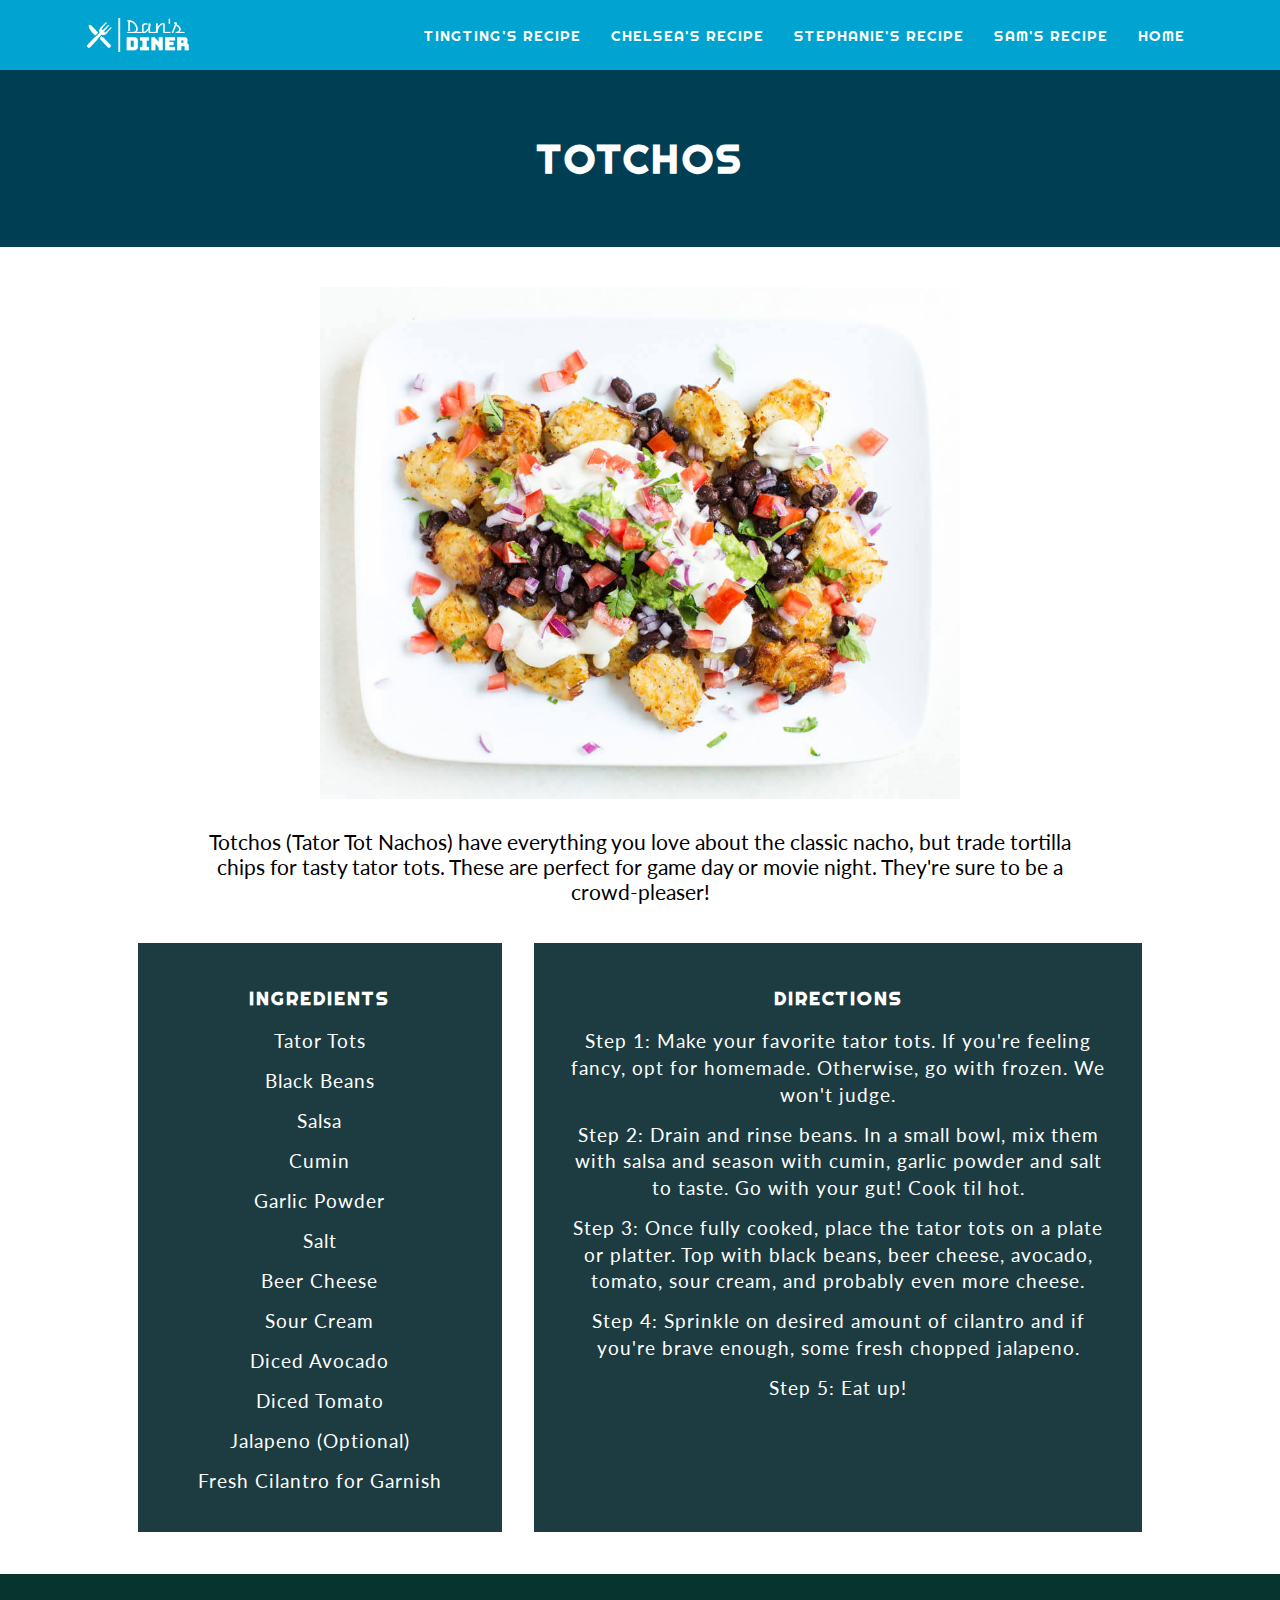
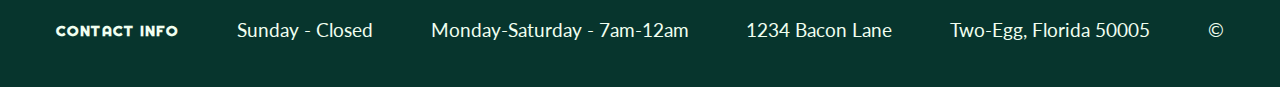
<file: views/stephanie.html>
<!doctype html>
<html lang="en">
  <head>
    <meta charset="utf-8">
    <title>Dan's Diner</title>
    <link rel="stylesheet" href="../styles/page.css">
  </head>

  <body>

    <nav class="nav blue">
      <section class="logo__container"><img class="logo" src="../images/white_diner_logo.png" alt="fork knife"/></section>
      <ul class="nav__links">
        <li><a href="./tingting.html">Tingting's Recipe</a></li>
        <li><a href="./chelsea.html">Chelsea's Recipe</a></li>
        <li><a href="./stephanie.html">Stephanie's Recipe</a></li>
        <li><a href="./sam.html">Sam's Recipe</a></li>
        <li><a href="../index.html">Home</a></li>

      </ul>

    </nav>
    
    <header class="subpage__main">
      <h2 class="subpage--recipe__title">Totchos</h1>
        <!-- <nav class= "navigation_bar"> 
          <a href="./chelsea.html">Chelsea</a>
          <a href="./sam.html">Sam</a>
          <a href="./stephanie.html">Stephanie</a>
          <a href="../index.html">Main</a>
        </nav> -->
    </header>

    <main>
    <img src="../images/Totchos-001.jpeg" alt="An image of tator tots nachos"/>
    <p >Totchos (Tator Tot Nachos) have everything you love about the classic nacho, but trade tortilla chips for tasty tator tots. These are perfect for game day or movie night. They're sure to be a crowd-pleaser! </p>

      <div class="recipes">
        <article class="recipes_detail">
          <h3>Ingredients</h3>
          <li>Tator Tots</li> 
          <li>Black Beans</li>
          <li>Salsa</li>
          <li>Cumin</li> 
          <li>Garlic Powder</li>
          <li>Salt</li>
          <li>Beer Cheese</li> 
          <li>Sour Cream</li> 
          <li>Diced Avocado</li> 
          <li>Diced Tomato</li>
          <li>Jalapeno (Optional)</li>
          <li>Fresh Cilantro for Garnish</li>
        </article>

        <article class="recipes_detail">
          <h3>directions</h3>
          <li>Step 1: Make your favorite tator tots. If you're feeling fancy, opt for homemade. Otherwise, go with frozen. We won't judge. </li> 
          <li>Step 2: Drain and rinse beans. In a small bowl, mix them with salsa and season with cumin, garlic powder and salt to taste. Go with your gut! Cook til hot.</li> 
          <li>Step 3: Once fully cooked, place the tator tots on a plate or platter. Top with black beans, beer cheese, avocado, tomato, sour cream, and probably even more cheese.</li> 
          <li>Step 4: Sprinkle on desired amount of cilantro and if you're brave enough, some fresh chopped jalapeno. </li> 
          <li>Step 5: Eat up!</li>
        </article>
      </div>
    </main>

    <footer class="footer">
      <h4>Contact Info</h4>
      <p>Sunday - Closed</p>
      <p>Monday-Saturday - 7am-12am</p>
      <p>1234 Bacon Lane</p>
      <p>Two-Egg, Florida 50005</p>
      <p>&#169;</p>
    </footer>
  </body>
</html>
</file>
<file: styles/page.css>
@import url(main.css);



main p {
    padding: 0 200px;
    font-size: 21px;
    text-align: center;
}

main img {
    margin-bottom: 30px;
}

.subpage__main {
    background-color: rgb(0, 62, 84);
    color: white;
    padding: 30px 0;
    text-align: center;
    margin-bottom: 40px;
   
}

/* nav {
    display: flex;
    color: ivory;
    flex-direction: row;

} */

.recipes {
    display: flex;
    justify-content: space-evenly; 
    padding: 0.1em 120px;
    margin: 0.1em;
    text-align: center;/* Evenly space the child elements */
    vertical-align:text-top;
}

.recipes_detail {
    background-color: #1D3C41;
    color: #fff;
    padding: 1.5em 2em;
    margin: 1em 1em 0 1em;
    display: flex;
    justify-content: flex-start;
    flex-direction: column;
    min-width: 300px;
    vertical-align:text-top;
}

.recipes_detail li {
    font-family: 'Lato', sans-serif;
    font-size: 14pt;
    list-style: none;
    padding-bottom: 10pt;
    line-height: 20pt;
}


img {
    width: 50%;
    margin-left: auto;
    margin-right: auto ;
    display: block;
  }
</file>
